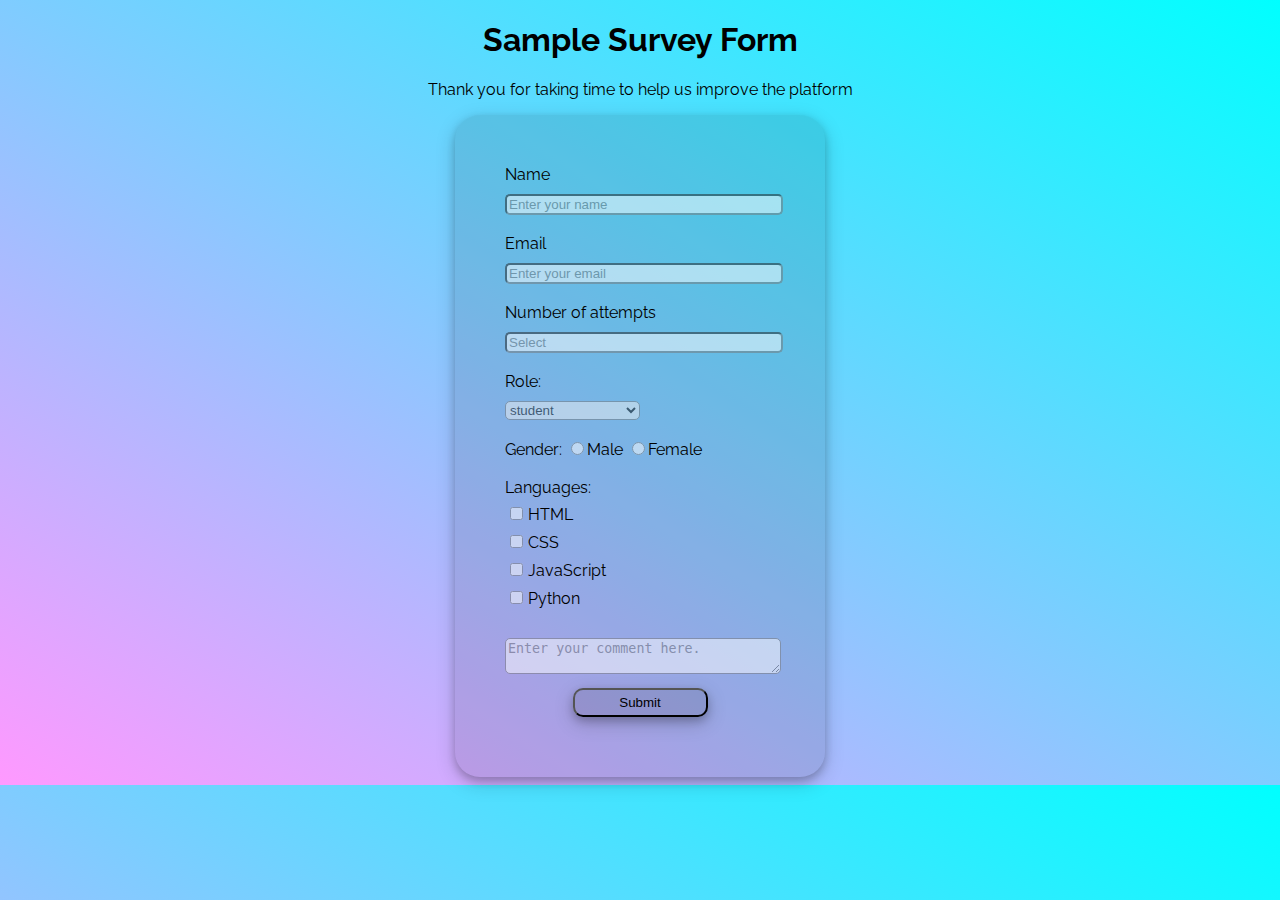
<file: 02 Survey Form/index.html>
<!DOCTYPE html>
<html lang="en">
<head>
    
    <title>Document</title>
</head>
<body>
    
</body>
</html>
<!DOCTYPE html>
<html>
    <head>
        <meta charset="UTF-8">
        <meta http-equiv="X-UA-Compatible" content="IE=edge">
        <meta name="viewport" content="width=device-width, initial-scale=1.0">
        <title>Survey Form</title>
        <link rel="stylesheet" href="CSS/styles.css">
        <link rel="preconnect" href="https://fonts.gstatic.com">
        <link href="https://fonts.googleapis.com/css2?family=Raleway&display=swap" rel="stylesheet">
    </head>

    <body>

        <h1 id="title">Sample Survey Form</h1>
        <p id="description">Thank you for taking time to help us improve the platform</p>
        <form id="survey-form">
        <!--Name-->
        <label for="#name" id="name-label">Name</label><br>
        <input type="text" id="name" placeholder="Enter your name" required><br><br>
        <!--Email-->
        <label for="#email" id="email-label">Email</label><br>
        <input type="email" id="email" placeholder="Enter your email" required><br><br>
        <!--Number-->
        <label for="#number" id="number-label">Number of attempts</label><br>
        <input type="number" id="number" min="0" max="9" placeholder="Select"><br><br>
        <!--Dropdown-->
        <label for="#dropdown">Role:</label><br>
        <select id="dropdown">
            <option value="student">student</option>
            <option value="full time job">front-end</option>
            <option value="full time learner">back-end</option>
            <option value="other">full-stack</option>
        </select><br><br>
        <!--Radio buttons-->
        <label>Gender:</label>
        <label for="#gender"><input type="radio" id="gender" name="gender" value="male">Male</label>
        <label for="gender"><input type="radio" id="gender" name="gender" value="female">Female</label><br><br>
        <!--Checkboxes-->
        <label>Languages: </label><br>
        <label for="#html"><input type="checkbox" id="html" value="html" name="languages">HTML</label><br>
        <label for="#css"><input type="checkbox" id="css" value="css" name="languages">CSS</label><br>
        <label for="#javascript"><input type="checkbox" id="javascript" value="javascript" name="languages">JavaScript</label><br>
        <label for="#python"><input type="checkbox" id="python" value="python" name="languages">Python</label><br><br>
        <!--Text area-->
        <textarea id="comments" placeholder="Enter your comment here."></textarea><br>
        <!--Submit button-->
        <button type="submit" id="submit">Submit</button>
        </form>
    </body>
</html>
</file>
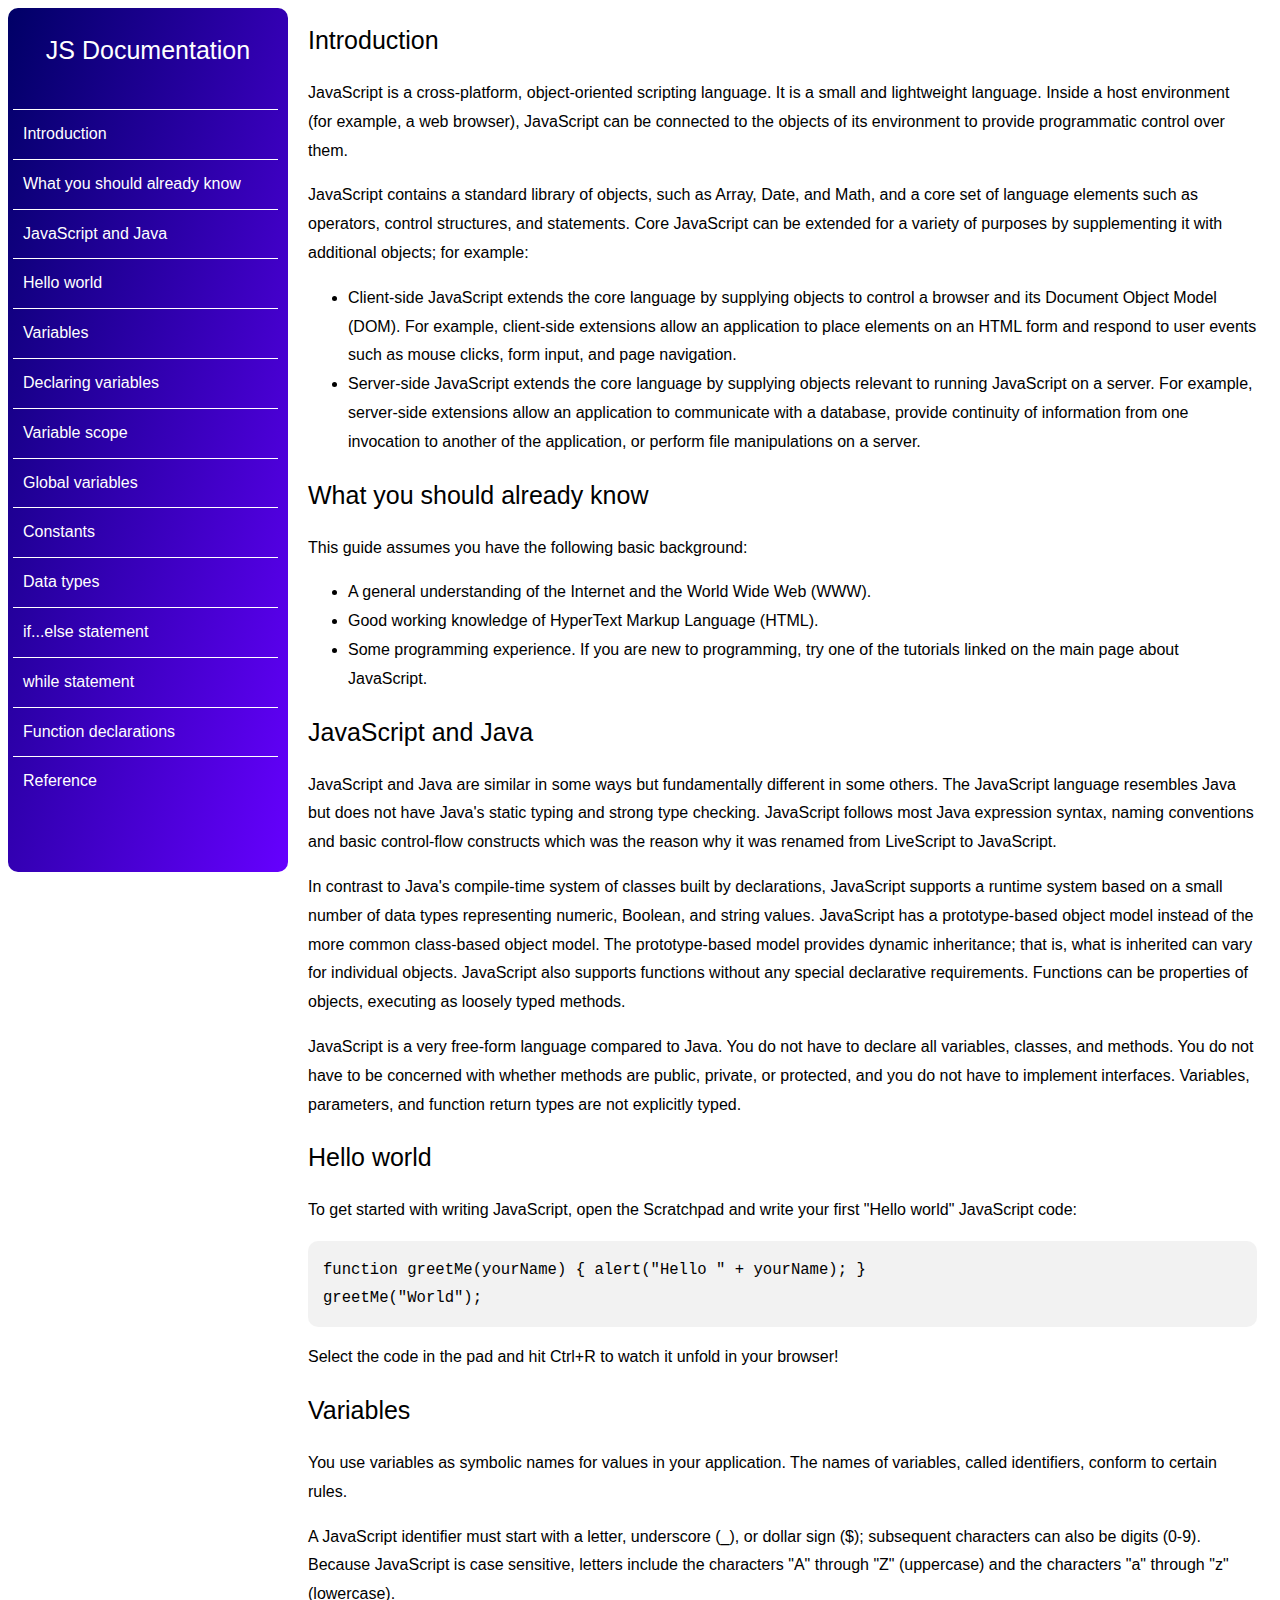
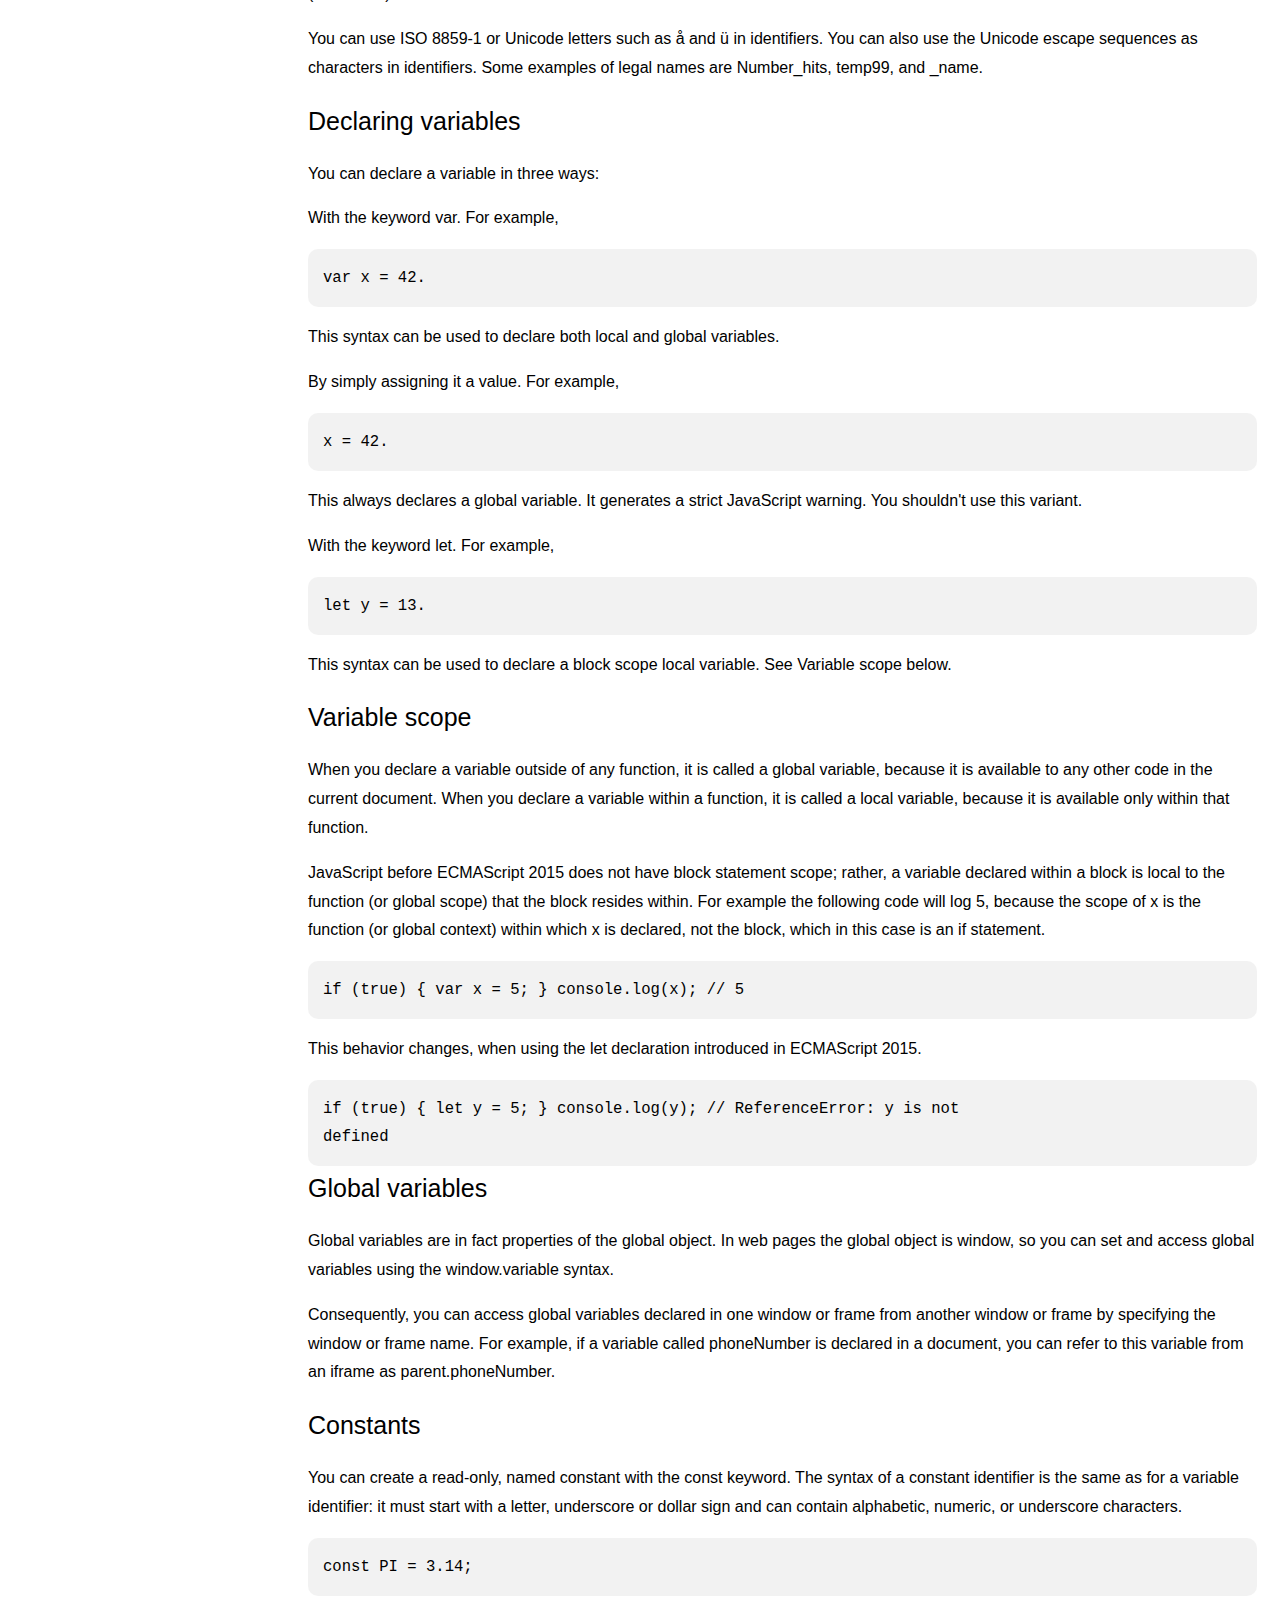
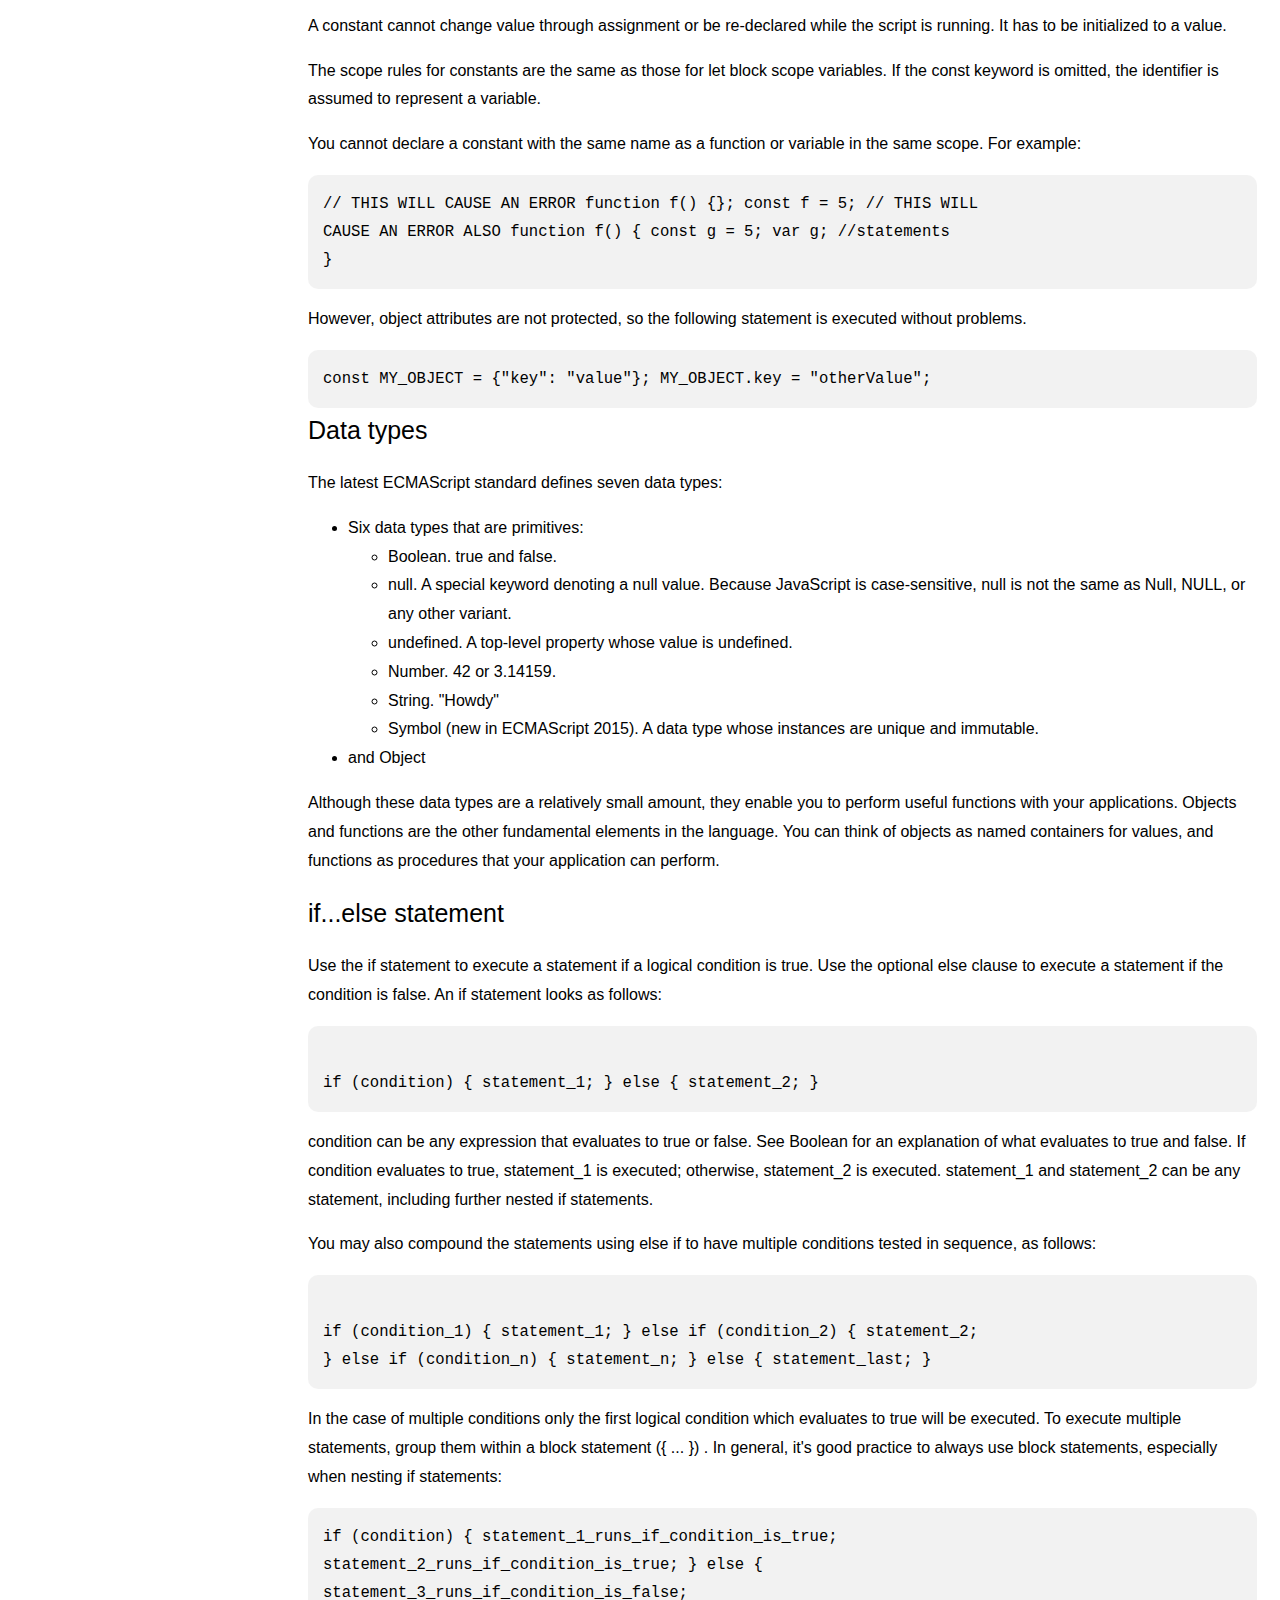
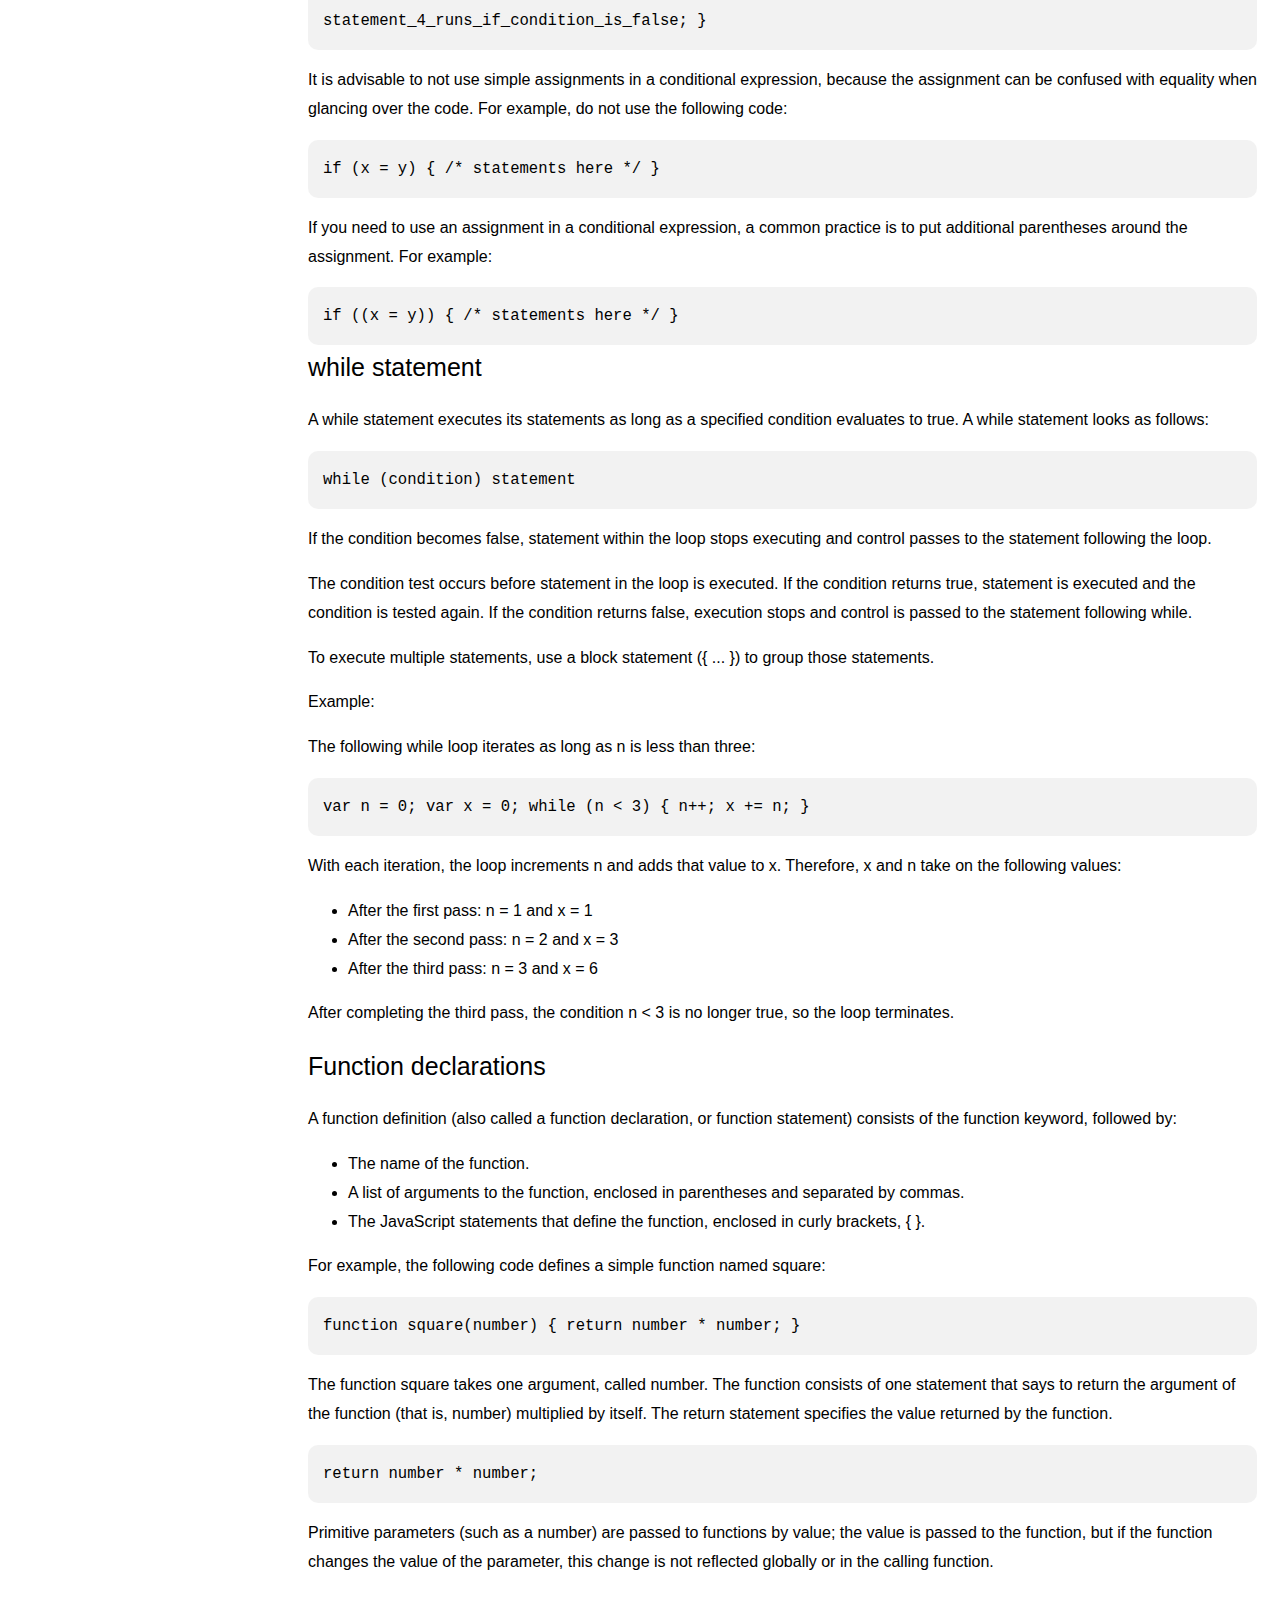
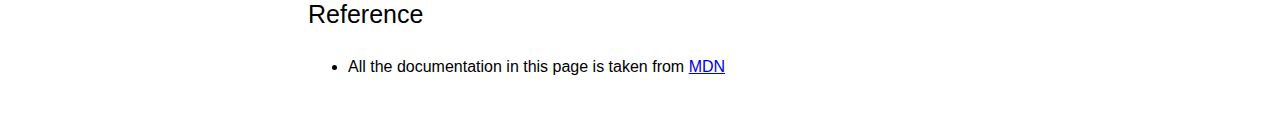
<file: 04 Technical Documentation Page/index.html>
<!DOCTYPE html>
<html>
    <head>
        <meta charset="UTF-8">
        <meta http-equiv="X-UA-Compatible" content="IE=edge">
        <meta name="viewport" content="width=device-width, initial-scale=1.0">
        <title>JS Documentation</title>
        <link rel="stylesheet" href="CSS/styles.css">
    </head>

    <body>
        <nav id="navbar">
            <header><a href="">JS Documentation</a></header>
            <ul>
                <li><a class="nav-link" href="#Introduction">Introduction</a></li>
                <li><a class="nav-link" href="#What_you_should_already_know">What you should already know</a></li>
                <li><a class="nav-link" href="#JavaScript_and_Java">JavaScript and Java</a></li>
                <li><a class="nav-link" href="#Hello_world">Hello world</a></li>
                <li><a class="nav-link" href="#Variables">Variables</a></li>
                <li><a class="nav-link" href="#Declaring_variables">Declaring variables</a></li>
                <li><a class="nav-link" href="#Variable_scope">Variable scope</a></li>
                <li><a class="nav-link" href="#Global_variables">Global variables</a></li>
                <li><a class="nav-link" href="#Constants">Constants</a></li>
                <li><a class="nav-link" href="#Data_types">Data types</a></li>
                <li><a class="nav-link" href="#if...else_statement">if...else statement</a></li>
                <li><a class="nav-link" href="#while_statement">while statement</a></li>
                <li><a class="nav-link" href="#Function_declarations">Function declarations</a></li>
                <li><a class="nav-link" href="#Reference">Reference</a></li>
            </ul>
        </nav>
        <main id="main-doc">
            <section class="main-section" id="Introduction">
                <header>Introduction</header>
                <p>JavaScript is a cross-platform, object-oriented scripting language. It is a small and lightweight language. Inside a host environment (for example, a web browser), JavaScript can be connected to the objects of its environment to provide programmatic control over them.</p>
                <p>JavaScript contains a standard library of objects, such as Array, Date, and Math, and a core set of language elements such as operators, control structures, and statements. Core JavaScript can be extended for a variety of purposes by supplementing it with additional objects; for example:</p>
                <ul>
                    <li>Client-side JavaScript extends the core language by supplying objects to control a browser and its Document Object Model (DOM). For example, client-side extensions allow an application to place elements on an HTML form and respond to user events such as mouse clicks, form input, and page navigation.</li>
                    <li>Server-side JavaScript extends the core language by supplying objects relevant to running JavaScript on a server. For example, server-side extensions allow an application to communicate with a database, provide continuity of information from one invocation to another of the application, or perform file manipulations on a server.</li>
                </ul>
            </section>
            <!------------------------------------------------->
            <section class="main-section" id="What_you_should_already_know">
                <header>What you should already know</header>
                <p>This guide assumes you have the following basic background:</p>
                <ul>
                    <li>A general understanding of the Internet and the World Wide Web (WWW).</li>
                    <li>Good working knowledge of HyperText Markup Language (HTML).</li>
                    <li>Some programming experience. If you are new to programming, try one of the tutorials linked on the main page about JavaScript.</li>
                </ul>
            </section>
            <!------------------------------------------------->
            <section class="main-section" id="JavaScript_and_Java">
                <header>JavaScript and Java</header>
                <p>JavaScript and Java are similar in some ways but fundamentally different in some others. The JavaScript language resembles Java but does not have Java's static typing and strong type checking. JavaScript follows most Java expression syntax, naming conventions and basic control-flow constructs which was the reason why it was renamed from LiveScript to JavaScript.</p>
                <p>In contrast to Java's compile-time system of classes built by declarations, JavaScript supports a runtime system based on a small number of data types representing numeric, Boolean, and string values. JavaScript has a prototype-based object model instead of the more common class-based object model. The prototype-based model provides dynamic inheritance; that is, what is inherited can vary for individual objects. JavaScript also supports functions without any special declarative requirements. Functions can be properties of objects, executing as loosely typed methods.</p>
                <p>JavaScript is a very free-form language compared to Java. You do not have to declare all variables, classes, and methods. You do not have to be concerned with whether methods are public, private, or protected, and you do not have to implement interfaces. Variables, parameters, and function return types are not explicitly typed.</p>
            </section>
            <!------------------------------------------------->
            <section class="main-section" id="Hello_world">
                <header>Hello world</header>
                <p>To get started with writing JavaScript, open the Scratchpad and write your first "Hello world" JavaScript code:</p>
                <code>function greetMe(yourName) { alert("Hello " + yourName); }
                    greetMe("World");</code>
                <p>Select the code in the pad and hit Ctrl+R to watch it unfold in your browser!</p>
            </section>
            <!------------------------------------------------->
            <section class="main-section" id="Variables">
                <header>Variables</header>
                <p>You use variables as symbolic names for values in your application. The names of variables, called identifiers, conform to certain rules.</p>
                <p>A JavaScript identifier must start with a letter, underscore (_), or dollar sign ($); subsequent characters can also be digits (0-9). Because JavaScript is case sensitive, letters include the characters "A" through "Z" (uppercase) and the characters "a" through "z" (lowercase).</p>
                <p>You can use ISO 8859-1 or Unicode letters such as å and ü in identifiers. You can also use the Unicode escape sequences as characters in identifiers. Some examples of legal names are Number_hits, temp99, and _name.</p>
            </section>
            <!------------------------------------------------->
            <section class="main-section" id="Declaring_variables">
                <header>Declaring variables</header>
                <p>You can declare a variable in three ways:</p>
                <p>With the keyword var. For example,</p>
                <code>var x = 42.</code>
                <p>This syntax can be used to declare both local and global variables.</p>
                <p>By simply assigning it a value. For example,</p>
                <code>x = 42.</code>
                <p>This always declares a global variable. It generates a strict JavaScript warning. You shouldn't use this variant.</p>
                <p>With the keyword let. For example,</p>
                <code>let y = 13.</code>
                <p>This syntax can be used to declare a block scope local variable. See Variable scope below.</p>
            </section>
            <!------------------------------------------------->
            <section class="main-section" id="Variable_scope">
                <header>Variable scope</header>
                <p>When you declare a variable outside of any function, it is called a global variable, because it is available to any other code in the current document. When you declare a variable within a function, it is called a local variable, because it is available only within that function.</p>
                <p>JavaScript before ECMAScript 2015 does not have block statement scope; rather, a variable declared within a block is local to the function (or global scope) that the block resides within. For example the following code will log 5, because the scope of x is the function (or global context) within which x is declared, not the block, which in this case is an if statement.</p>
                <code>if (true) { var x = 5; } console.log(x); // 5</code>
                <p>This behavior changes, when using the let declaration introduced in ECMAScript 2015.</p>
                <code>if (true) { let y = 5; } console.log(y); // ReferenceError: y is not
                    defined</code>
            </section>
            <!------------------------------------------------->
            <section class="main-section" id="Global_variables">
                <header>Global variables</header>
                <p>Global variables are in fact properties of the global object. In web pages the global object is window, so you can set and access global variables using the window.variable syntax.</p>
                <p>Consequently, you can access global variables declared in one window or frame from another window or frame by specifying the window or frame name. For example, if a variable called phoneNumber is declared in a document, you can refer to this variable from an iframe as parent.phoneNumber.</p>
            </section>
            <!------------------------------------------------->
            <section class="main-section" id="Constants">
                <header>Constants</header>
                <p>You can create a read-only, named constant with the const keyword. The syntax of a constant identifier is the same as for a variable identifier: it must start with a letter, underscore or dollar sign and can contain alphabetic, numeric, or underscore characters.</p>
                <code>const PI = 3.14;</code>
                <p>A constant cannot change value through assignment or be re-declared while the script is running. It has to be initialized to a value.</p>
                <p>The scope rules for constants are the same as those for let block scope variables. If the const keyword is omitted, the identifier is assumed to represent a variable.</p>
                <p>You cannot declare a constant with the same name as a function or variable in the same scope. For example:</p>
                <code>// THIS WILL CAUSE AN ERROR function f() {}; const f = 5; // THIS WILL
                    CAUSE AN ERROR ALSO function f() { const g = 5; var g; //statements
                    }</code>
                <p>However, object attributes are not protected, so the following statement is executed without problems.</p>
                <code>const MY_OBJECT = {"key": "value"}; MY_OBJECT.key = "otherValue";</code>
            </section>
            <!------------------------------------------------->
            <section class="main-section" id="Data_types">
                <header>Data types</header>
                <p>The latest ECMAScript standard defines seven data types:</p>
                <ul>
                    <li>
                        Six data types that are primitives:
                        <ul>
                            <li>Boolean. true and false.</li>
                            <li>null. A special keyword denoting a null value. Because JavaScript is case-sensitive, null is not the same as Null, NULL, or any other variant.</li>
                            <li>undefined. A top-level property whose value is undefined.</li>
                            <li>Number. 42 or 3.14159.</li>
                            <li>String. "Howdy"</li>
                            <li>Symbol (new in ECMAScript 2015). A data type whose instances are unique and immutable.</li>
                        </ul>
                    </li>
                    <li>and Object</li>
                </ul>
                <p>Although these data types are a relatively small amount, they enable you to perform useful functions with your applications. Objects and functions are the other fundamental elements in the language. You can think of objects as named containers for values, and functions as procedures that your application can perform.</p>
            </section>
            <!------------------------------------------------->
            <section class="main-section" id="if...else_statement">
                <header>if...else statement</header>
                <p>Use the if statement to execute a statement if a logical condition is true. Use the optional else clause to execute a statement if the condition is false. An if statement looks as follows:</p>
                <code>
                    if (condition) { statement_1; } else { statement_2; }
                </code>
                <p>condition can be any expression that evaluates to true or false. See Boolean for an explanation of what evaluates to true and false. If condition evaluates to true, statement_1 is executed; otherwise, statement_2 is executed. statement_1 and statement_2 can be any statement, including further nested if statements.</p>
                <p>You may also compound the statements using else if to have multiple conditions tested in sequence, as follows:</p>
                <code>
                    if (condition_1) { statement_1; } else if (condition_2) { statement_2;
                    } else if (condition_n) { statement_n; } else { statement_last; }
                </code>
                <p>In the case of multiple conditions only the first logical condition which evaluates to true will be executed. To execute multiple statements, group them within a block statement ({ ... }) . In general, it's good practice to always use block statements, especially when nesting if statements:</p>
                <code>if (condition) { statement_1_runs_if_condition_is_true;
                    statement_2_runs_if_condition_is_true; } else {
                    statement_3_runs_if_condition_is_false;
                    statement_4_runs_if_condition_is_false; }</code>
                <p>It is advisable to not use simple assignments in a conditional expression, because the assignment can be confused with equality when glancing over the code. For example, do not use the following code:</p>
                <code>if (x = y) { /* statements here */ }</code>
                <p>If you need to use an assignment in a conditional expression, a common practice is to put additional parentheses around the assignment. For example:</p>
                <code>if ((x = y)) { /* statements here */ }</code>
            </section>
            <!------------------------------------------------->
            <section class="main-section" id="while_statement">
                <header>while statement</header>
                <p>A while statement executes its statements as long as a specified condition evaluates to true. A while statement looks as follows:</p>
                <code>while (condition) statement</code>
                <p>If the condition becomes false, statement within the loop stops executing and control passes to the statement following the loop.</p>
                <p>The condition test occurs before statement in the loop is executed. If the condition returns true, statement is executed and the condition is tested again. If the condition returns false, execution stops and control is passed to the statement following while.</p>
                <p>To execute multiple statements, use a block statement ({ ... }) to group those statements.</p>
                <p>Example:</p>
                <p>The following while loop iterates as long as n is less than three:</p>
                <code>var n = 0; var x = 0; while (n < 3) { n++; x += n; }</code>
                <p>With each iteration, the loop increments n and adds that value to x. Therefore, x and n take on the following values:</p>
                <ul>
                    <li>After the first pass: n = 1 and x = 1</li>
                    <li>After the second pass: n = 2 and x = 3</li>
                    <li>After the third pass: n = 3 and x = 6</li>
                </ul>
                <p>After completing the third pass, the condition n < 3 is no longer true, so the loop terminates.</p>
            </section>
            <!------------------------------------------------->
            <section class="main-section" id="Function_declarations">
                <header>Function declarations</header>
                <p>A function definition (also called a function declaration, or function statement) consists of the function keyword, followed by:</p>
                <ul>
                    <li>The name of the function.</li>
                    <li>A list of arguments to the function, enclosed in parentheses and separated by commas.</li>
                    <li>The JavaScript statements that define the function, enclosed in curly brackets, { }.</li>
                </ul>
                <p>For example, the following code defines a simple function named square:</p>
                <code>function square(number) { return number * number; }</code>
                <p>The function square takes one argument, called number. The function consists of one statement that says to return the argument of the function (that is, number) multiplied by itself. The return statement specifies the value returned by the function.</p>
                <code>return number * number;</code>
                <p>Primitive parameters (such as a number) are passed to functions by value; the value is passed to the function, but if the function changes the value of the parameter, this change is not reflected globally or in the calling function.</p>
            </section>
            <!------------------------------------------------->
            <section class="main-section" id="Reference">
                <header>Reference</header>
                <ul>
                    <li>All the documentation in this page is taken from <a href="https://developer.mozilla.org/en-US/docs/Web/JavaScript/Guide">MDN</a></li>
                </ul>
            </section>
        </main>
    </body>
</html>
</file>
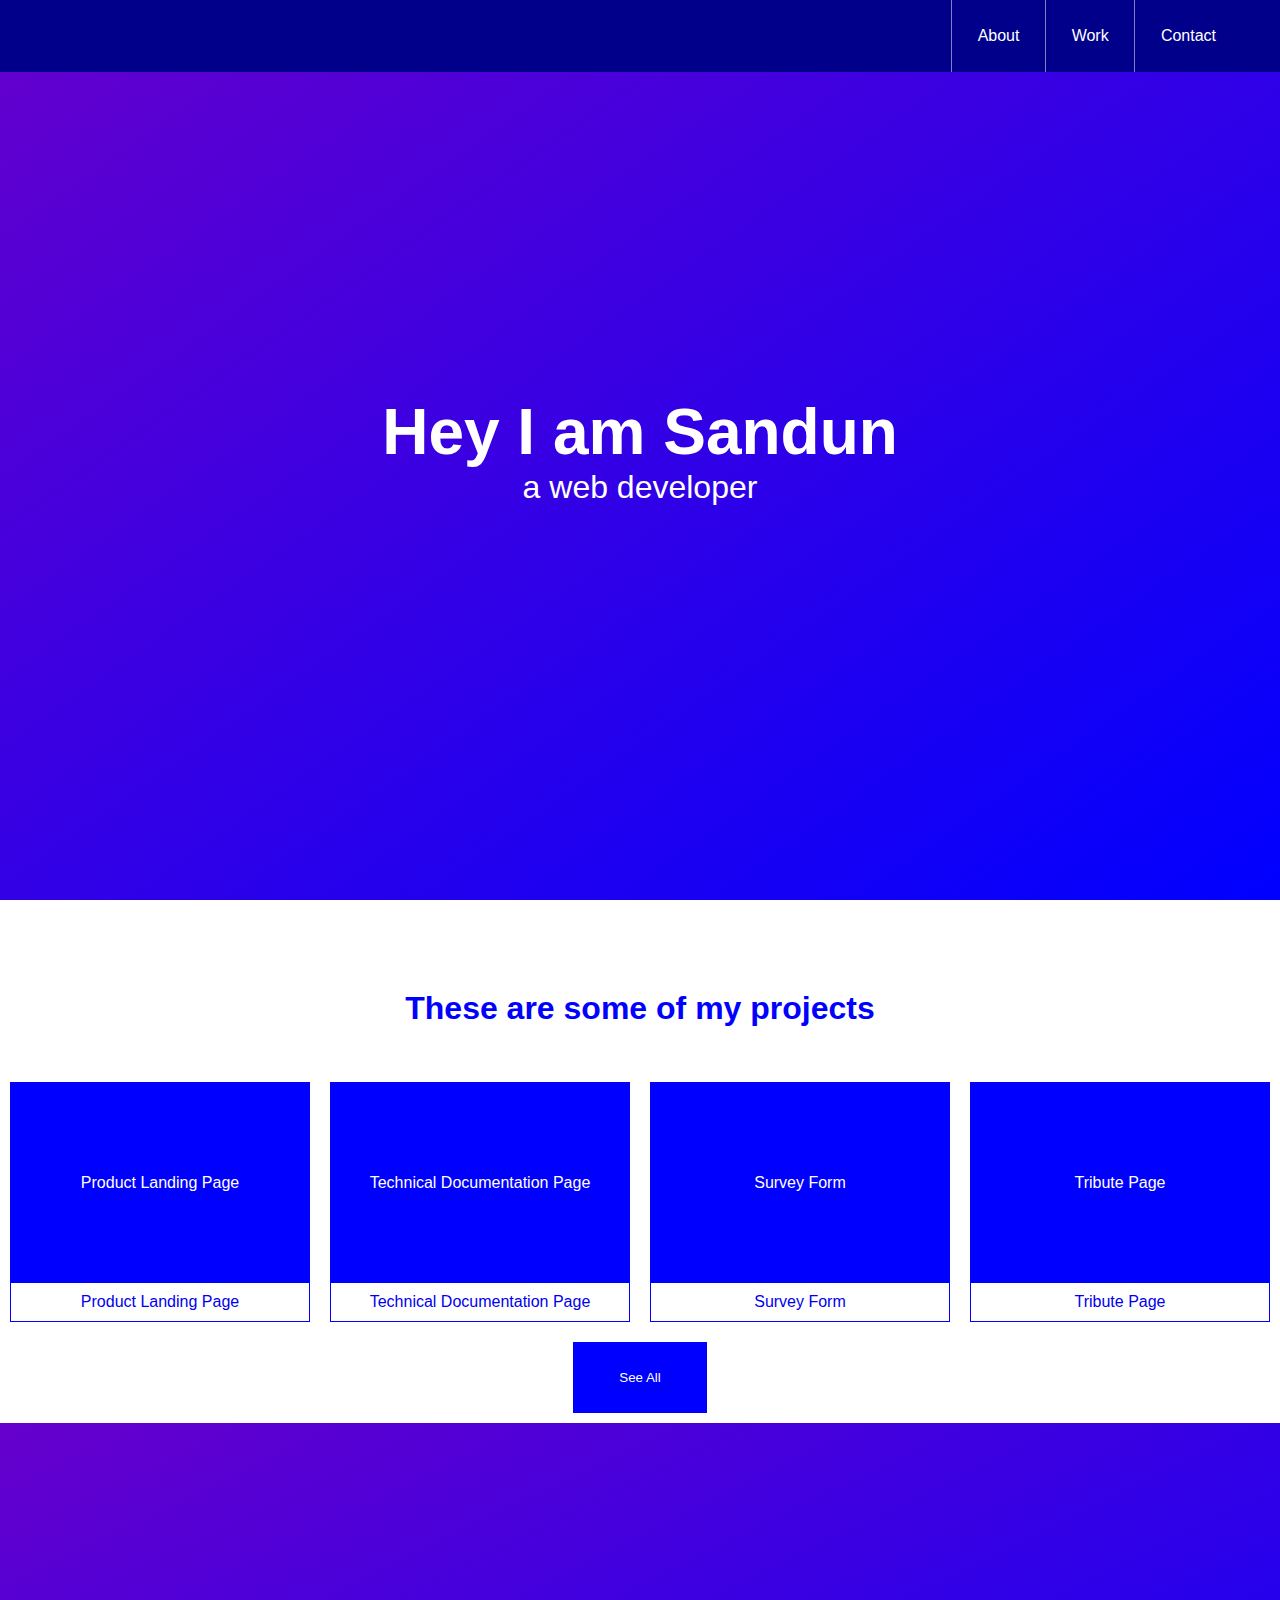
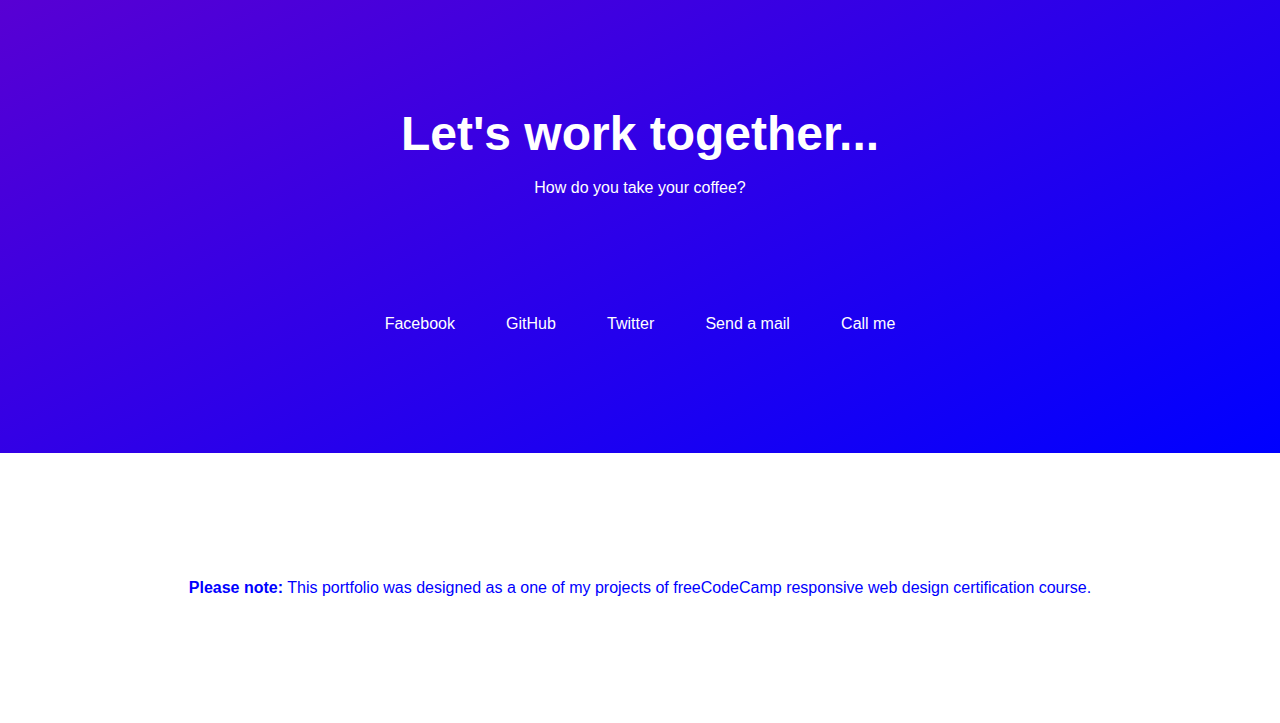
<file: 05 Personal Portfolio/index.html>
<!DOCTYPE html>
<html>
    <head>
        <meta charset="UTF-8">
        <meta http-equiv="X-UA-Compatible" content="IE=edge">
        <meta name="viewport" content="width=device-width, initial-scale=1.0">
        <title>Sandun Madushanka</title>
        <link rel="stylesheet" href="CSS/styles.css">
    </head>

    <body>
        <!-- Navbar -->
        <nav class="navbar" id="navbar">
            <ul class="navlist">
                <li><a href="#welcome-section">About</a></li>
                <li><a href="#projects">Work</a></li>
                <li><a href="#contact">Contact</a></li>
            </ul>
        </nav>
        <!-- Welcome -->
        <section class="welcome-section" id="welcome-section">
            <h1>Hey I am Sandun</h1>
            <p>a web developer</p>
        </section>
        <!-- Work -->
        <section class="projects" id="projects">
            <h2>These are some of my projects</h2>
            <a class="project-tile col-1" href="https://codepen.io/gsmperera/full/jOyPGQK" target="_blank">
                <div class="project-img">Product Landing Page</div>
                <p class="project-name">Product Landing Page</p>
            </a>
            <a class="project-tile" href="https://codepen.io/gsmperera/full/dyNGMoQ" target="_blank">
                <div class="project-img">Technical Documentation Page</div>
                <p class="project-name">Technical Documentation Page</p>
            </a>
            <a class="project-tile col-1" href="https://codepen.io/gsmperera/full/mdONyNX" target="_blank">
                <div class="project-img">Survey Form</div>
                <p class="project-name">Survey Form</p>
            </a>
            <a class="project-tile" href="https://codepen.io/gsmperera/full/WNoWPdG" target="_blank">
                <div class="project-img">Tribute Page</div>
                <p class="project-name">Tribute Page</p>
            </a>
            <a class="see-all" href="https://codepen.io/gsmperera" target="_blank">
                <button>See All</button>
            </a>
        </section>
        <!-- Contact -->
        <section class="contacts" id="contact">
            <h1>Let's work together...</h1>
            <p>How do you take your coffee?</p>
            <ul>
                <li><a href="https://www.facebook.com/Sandunmp" target="_blank">Facebook</a></li>
                <li><a href="https://github.com/gsmperera" target="_blank">GitHub</a></li>
                <li><a href="#contact">Twitter</a></li>
                <li><a href="#contact">Send a mail</a></li>
                <li><a href="#contact">Call me</a></li>
            </ul>
        </section>
        <footer>
            <p><strong>Please note:</strong> This portfolio was designed as a one of my projects of freeCodeCamp responsive web design certification course.</p>
        </footer>
    </body>
</html>
</file>
<file: 02 Survey Form/CSS/styles.css>
body {
    display: block;
    text-align: center;
    background: linear-gradient(to bottom left, #00ffff 0%, #ff99ff 100%);
    font-family: 'Raleway', sans-serif;
}
  
form {
    background: rgba(0,0,0,0.1);
    box-shadow: 0 4px 8px 0 rgba(0, 0, 0, 0.2), 0 6px 20px 0 rgba(0, 0, 0, 0.18);
    color: black;
    text-align: left;
    border-radius: 25px;
    padding: 50px 50px 50px 50px;
    width: 30%;
    margin: auto;
    min-width: 150px;
}
  
input[type=text], input[type=email], input[type=number], textarea {
    width: 100%;
    margin-top: 10px;
    opacity: 0.5;
    border-radius: 5px;
}
  
input[type=checkbox] {
    margin: 5px;
    opacity: 0.5;
    border-radius: 5px;
}
input[type=checkbox]:first-child {
    margin-top: 10px;
}
  
input[type=radio] {
    opacity: 0.5;
    border-radius: 5px;
}
  
select {
    width: 50%;
    margin-top: 10px;
    opacity: 0.5;
    border-radius: 5px;
}
  
button[type=submit] {
    background-color: rgba(0,0,0,0.1);
    color: black;
    border-radius: 10px;
    padding: 5px;
    box-shadow: 0 4px 8px 0 rgba(0, 0, 0, 0.2), 0 6px 20px 0 rgba(0, 0, 0, 0.19);
    width: 50%;
    margin: 10px 25%;
}
  
@media (min-width: 900px) {
    form {
    width: 270px;
    }
}
</file>
<file: 04 Technical Documentation Page/CSS/styles.css>
* {
    box-sizing: border-box;
    line-height: 1.8;
}
body {
    font-family: Arial, Helvetica, sans-serif;
}
header {
    font-size: 25px;
}
#navbar {
    position: fixed;
    width: 280px;
    height: 96%;
    background: linear-gradient(to top left, #6600ff 0%, #000066 100%);
    border-radius: 10px;
    color: white;
}
#navbar ul {
    height: 100%;
    overflow: auto;
    padding: 10px 10px 100px 5px;
}
#navbar header {
    text-align: center;
    margin-top: 10px;
    color: white;
}
#navbar li {
    border-top: 1px solid white;
    list-style: none;
}
#navbar a {
    display: block;
    padding: 10px;
    text-decoration: none;
    color: white;
}
#main-doc {
    margin: 5px 5px 5px 290px;
    padding: 10px;
}
code {
    background-color: rgba(128, 128, 128, 0.1);
    border-radius: 10px;
    display: block;
    white-space: pre-line;
    text-align: left;
    padding: 15px;
    font-size: 1.2em;
}
@media (max-width: 700px) {
    #navbar {
        width: 40%;
    }
    #main-doc {
        margin-left: 40%;
    }
}
@media (max-width: 600px) {
    #navbar {
        width: 100%;
        height: 250px;
        position: static;
    }
    #navbar ul {
        height: 150px;
        padding-bottom: 10px;
    }
    #main-doc {
        margin-left: 5px;
    }
}
</file>
<file: 05 Personal Portfolio/CSS/styles.css>
* {
    /*border: 1px solid red;*/
    margin: 0;
    padding: 0;
    box-sizing: border-box;
}
html {
    font-size: 16px;
    scroll-behavior: smooth;
}
body {
    display: grid;
    grid-template-columns: 100vw;
    font-family: Arial, Helvetica, sans-serif;
    width: 100vw;
}
a {
    text-decoration: none;
}
.navbar {
    display: flex;
    position: fixed;
    justify-content: flex-end;
    width: 100vw;
    background: darkblue;
}
.navlist {
    display: flex;
    list-style: none;
    padding-right:3vw;
    margin: 0;
}
.navlist li {
    height: 8vh;
    border-left: 1px solid rgba(255, 255, 255, 0.5);
}
.navlist li:hover {
    background: blue;
}
@media (max-width: 400px) {
    .navlist {
        flex-direction: column;
        width: 100%;
    }
  .navlist li {
    border-left: none;
    border-bottom: 1px solid rgba(255, 255, 255, 0.5);
  }
}
.navlist a {
    display: block;
    line-height: 8vh;
    text-align: center;
    margin: 0 2vw;
    color: white;
}
.welcome-section {
    width: 100vw;
    height: 100vh;
    display: flex;
    flex-direction: column;
    align-items: center;
    justify-content: center;
    background: linear-gradient(to top left, #0000ff 0%, #6600cc 100%);
}
.welcome-section h1 {
    font-size: 10vw;
    color: white;
}
@media (min-width: 640px) {
  .welcome-section h1 {
    font-size: 4rem;
  }
}
.welcome-section p {
    font-size: 6vw;
    color: white;
}
@media (min-width: 534px) {
  .welcome-section p {
    font-size: 2rem;
  }
}
.projects {
    width: 100vw;
    display: flex;
    flex-wrap: wrap;
    align-items: flex-start;
    justify-content: center;
    background: white;
    color: blue;
}
.projects h2 {
    width: 100%;
    font-size: 5vw;
    text-align: center;
    margin: 10vh 0 5vh 0;
}
@media (min-width: 640px) {
  .projects h2 {
    font-size: 2rem;
  }
}
.projects a {
    border: 1px solid blue;
    width: 300px;
    margin: 10px;
}
.projects a:last-child {
    border: none;
    width: 100%;
}
.projects a p {
    text-align: center;
    margin: 10px auto;
}
.project-img {
    display: flex;
    align-items: center;
    justify-content: center;
    width: 100%;
    height: 200px;
    margin: auto;
    background: blue;
    color: white;
}
.see-all {
    display: flex;
    align-items: center;
    justify-content: center;
    margin: 5vh 0;
}
.see-all button {
    padding: 3vh 5vh;
    background: blue;
    color: white;
    border: 1px solid blue;
}
.see-all button:hover {
    background: white;
    color: blue;
    cursor: pointer;
}
.contacts {
    display: flex;
    flex-direction: column;
    justify-content: center;
    align-items: center;
    width: 100vw;
    height: 70vh;
    background: linear-gradient(to top left, #0000ff 0%, #6600cc 100%);
    color: white;
}
.contacts h1 {
    font-size: 8vw;
    margin-top: 20vh;
}
@media (min-width: 600px) {
  .contacts h1 {
    font-size: 3rem;
  }
}
.contacts p {
    margin: 2vh 0 10vh 0;
}
.contacts ul {
    display: flex;
    list-style: none;
}
.contacts li {
    padding: 2vh 2vw;
    margin-top: 10px;
    transition: margin-top 0.5s;
}
.contacts li:hover {
    margin-top: 0;
}
.contacts a {
    color: white;
}
footer {
    width: 100vw;
    height: 30vh;
    display: flex;
    align-items: center;
    justify-content: center;
    text-align: center;
    margin: 0;
    background: white;
    color: blue;
}
</file>
